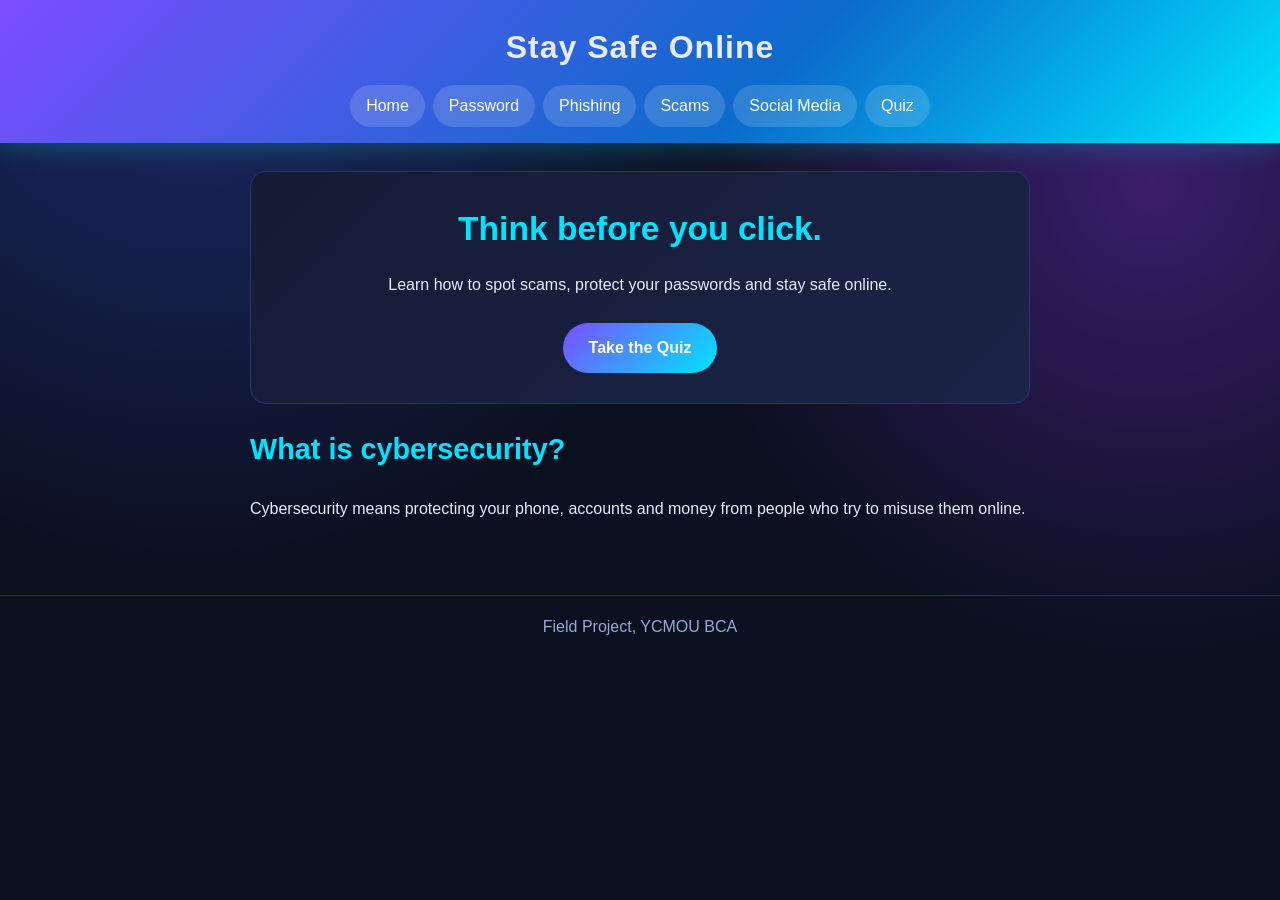
<file: index.html>
<!DOCTYPE html>
<html lang="en">
<head>
  <meta charset="UTF-8">
  <meta name="viewport" content="width=device-width, initial-scale=1">
  <title>Cyber Safety Awareness</title>
  <link rel="stylesheet" href="style.css">
</head>
<body>
  <header>
    <h1>Stay Safe Online</h1>
    <nav>
      <a href="index.html">Home</a>
      <a href="passwords.html">Password</a>
      <a href="phishing.html">Phishing</a>
      <a href="scams.html">Scams</a>
      <a href="social.html">Social Media</a>
      <a href="quiz.html">Quiz</a>
    </nav>
  </header>

  <main>
    <div class="hero">
  <h2>Think before you click.</h2>
  <p>Learn how to spot scams, protect your passwords and stay safe online.</p>
  <a class="btn" href="quiz.html">Take the Quiz</a>
</div>

<h2>What is cybersecurity?</h2>
<p>Cybersecurity means protecting your phone, accounts and
   money from people who try to misuse them online.</p>
  </main>

  <footer>Field Project, YCMOU BCA</footer>
</body>
</html>
</file>
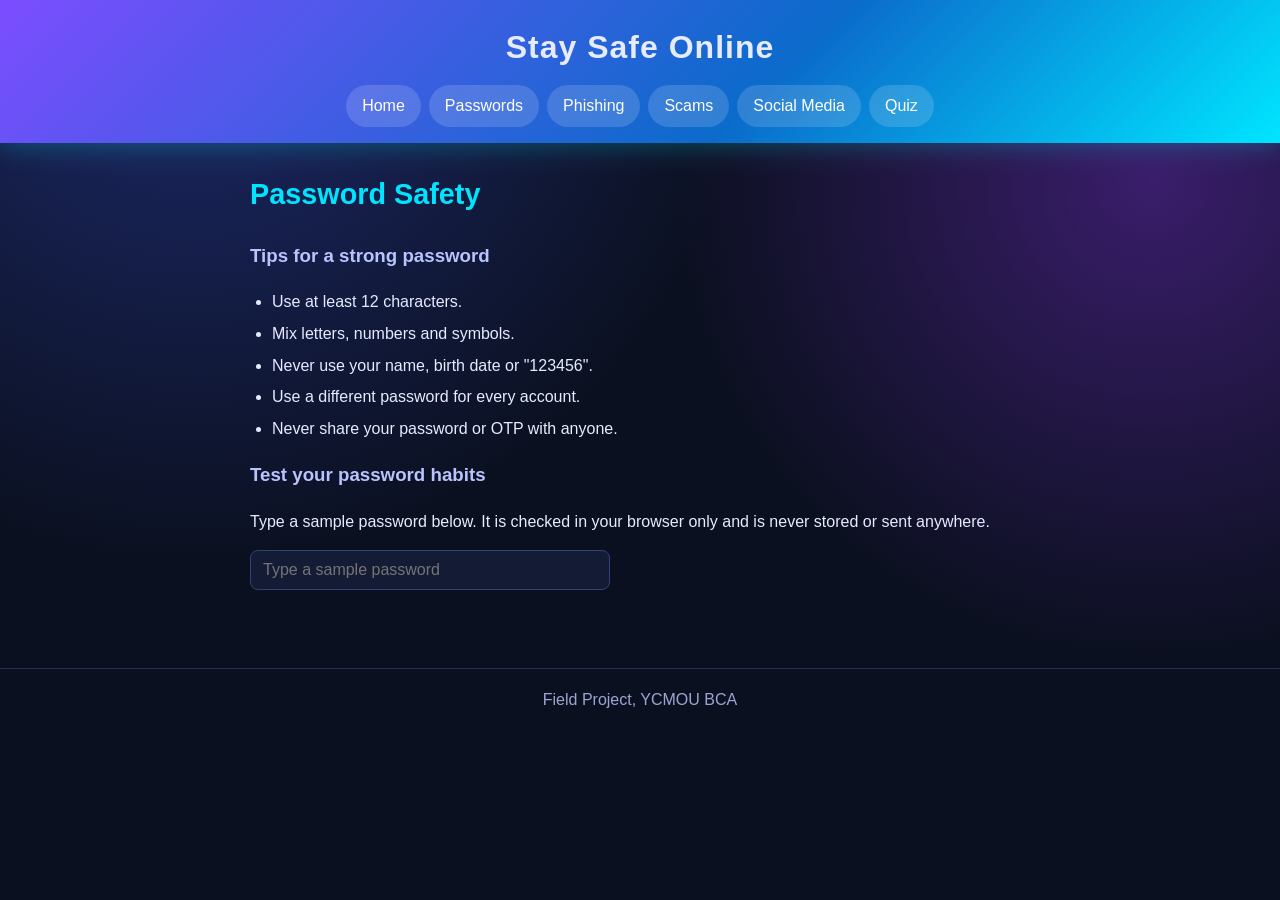
<file: password.html>
<!DOCTYPE html>
<html lang="en">
<head>
  <meta charset="UTF-8">
  <meta name="viewport" content="width=device-width, initial-scale=1">
  <title>Password Safety</title>
  <link rel="stylesheet" href="style.css">
</head>
<body>
  <header>
    <h1>Stay Safe Online</h1>
    <nav>
      <a href="index.html">Home</a>
      <a href="passwords.html">Passwords</a>
      <a href="phishing.html">Phishing</a>
    <a href="scams.html">Scams</a>
    <a href="social.html">Social Media</a>
    <a href="quiz.html">Quiz</a>
    </nav>
  </header>

  <main>
    <h2>Password Safety</h2>
    <h3>Tips for a strong password</h3>
    <ul>
      <li>Use at least 12 characters.</li>
      <li>Mix letters, numbers and symbols.</li>
      <li>Never use your name, birth date or "123456".</li>
      <li>Use a different password for every account.</li>
      <li>Never share your password or OTP with anyone.</li>
    </ul>

    <h3>Test your password habits</h3>
    <p>Type a sample password below. It is checked in your browser only and is never stored or sent anywhere.</p>
    <input type="text" id="pwd" placeholder="Type a sample password">
    <p id="result"></p>
  </main>

  <footer>Field Project, YCMOU BCA</footer>
  <script src="script.js"></script>
</body>
</html>
</file>
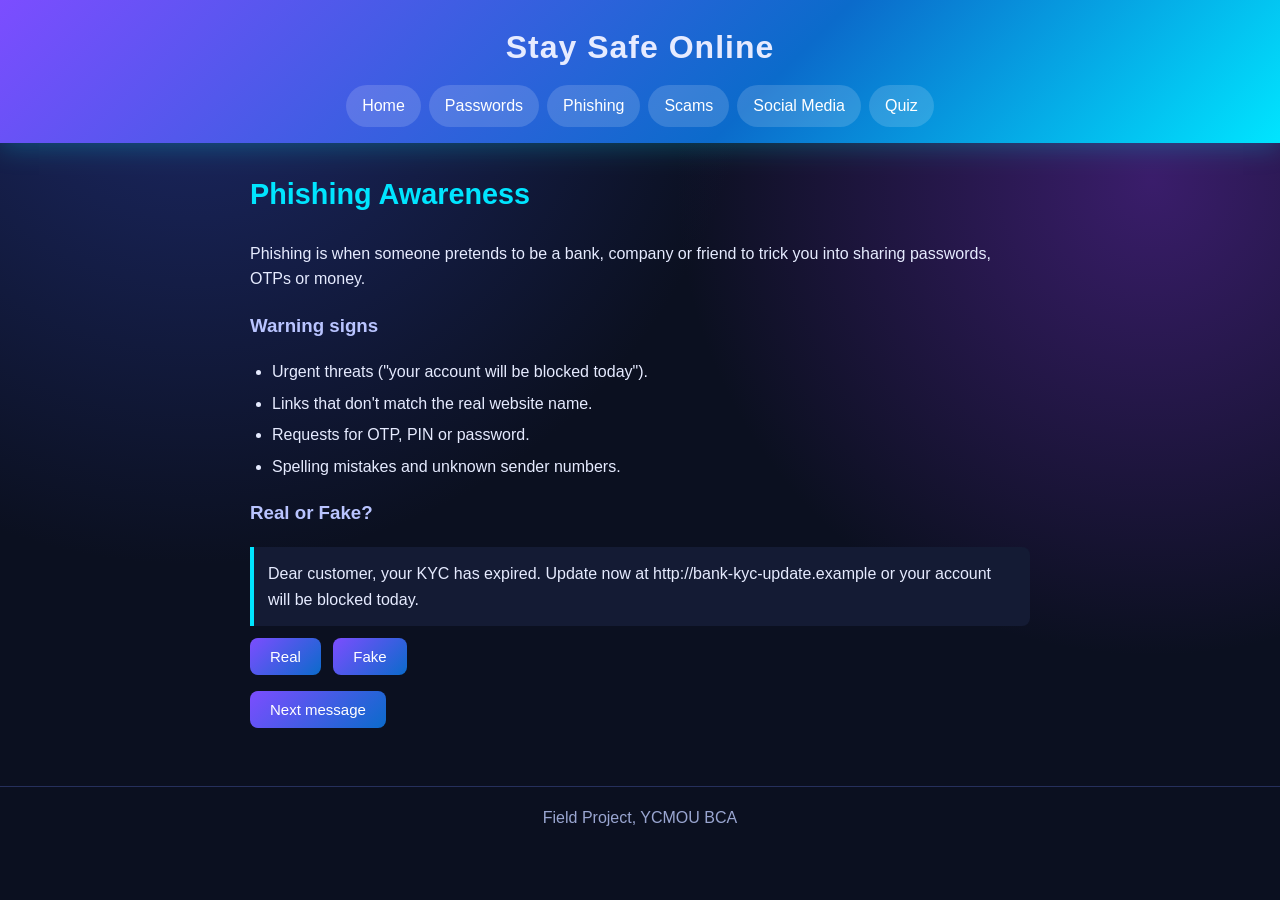
<file: phishing.html>
<!DOCTYPE html>
<html lang="en">
<head>
  <meta charset="UTF-8">
  <meta name="viewport" content="width=device-width, initial-scale=1">
  <title>Phishing Awareness</title>
  <link rel="stylesheet" href="style.css">
</head>
<body>
  <header>
    <h1>Stay Safe Online</h1>
    <nav>
      <a href="index.html">Home</a>
      <a href="passwords.html">Passwords</a>
      <a href="phishing.html">Phishing</a>
      <a href="scams.html">Scams</a>
      <a href="social.html">Social Media</a>
      <a href="quiz.html">Quiz</a>
    </nav>
  </header>

  <main>
    <h2>Phishing Awareness</h2>
    <p>Phishing is when someone pretends to be a bank, company or
       friend to trick you into sharing passwords, OTPs or money.</p>

    <h3>Warning signs</h3>
    <ul>
      <li>Urgent threats ("your account will be blocked today").</li>
      <li>Links that don't match the real website name.</li>
      <li>Requests for OTP, PIN or password.</li>
      <li>Spelling mistakes and unknown sender numbers.</li>
    </ul>

    <h3>Real or Fake?</h3>
    <div id="msgbox"></div>
    <button onclick="answer(true)">Real</button>
    <button onclick="answer(false)">Fake</button>
    <p id="feedback"></p>
    <button id="nextBtn" onclick="nextMsg()">Next message</button>
  </main>

  <footer>Field Project, YCMOU BCA</footer>
  <script src="phishing.js"></script>
</body>
</html>
</file>
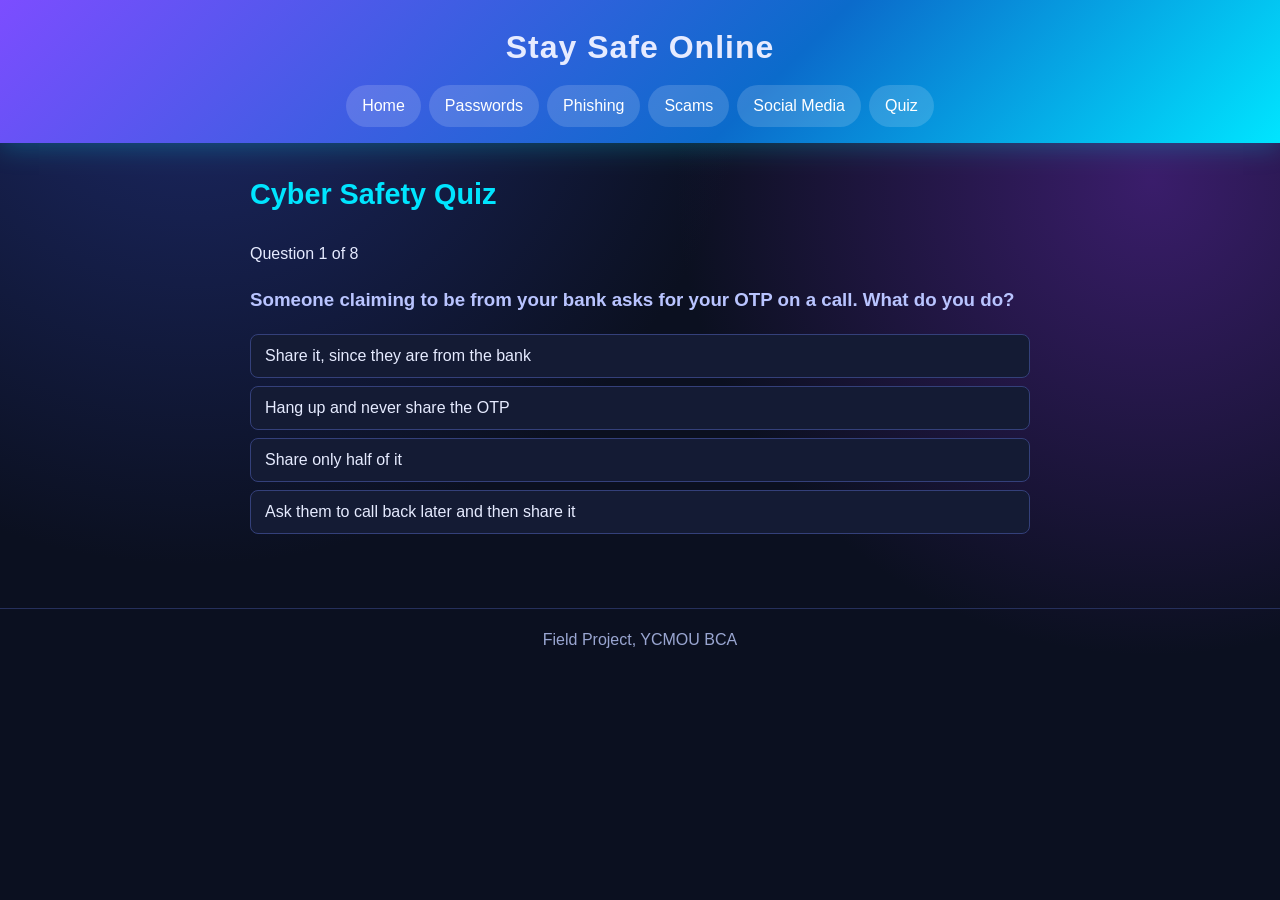
<file: quiz.html>
<!DOCTYPE html>
<html lang="en">
<head>
  <meta charset="UTF-8">
  <meta name="viewport" content="width=device-width, initial-scale=1">
  <title>Cyber Safety Quiz</title>
  <link rel="stylesheet" href="style.css">
</head>
<body>
  <header>
    <h1>Stay Safe Online</h1>
    <nav>
      <a href="index.html">Home</a>
      <a href="passwords.html">Passwords</a>
      <a href="phishing.html">Phishing</a>
      <a href="scams.html">Scams</a>
      <a href="social.html">Social Media</a>
      <a href="quiz.html">Quiz</a>
    </nav>
  </header>

  <main>
    <h2>Cyber Safety Quiz</h2>

    <div id="quizArea">
      <p id="progress"></p>
      <h3 id="question"></h3>
      <div id="options"></div>
      <p id="explain"></p>
      <button id="nextQ" style="display:none;">Next question</button>
    </div>

    <div id="final" style="display:none;">
      <h3 id="scoreText"></h3>
      <p id="scoreMsg"></p>
      <button id="restart">Try again</button>
    </div>
  </main>

  <footer>Field Project, YCMOU BCA</footer>
  <script src="quiz.js"></script>
</body>
</html>
</file>
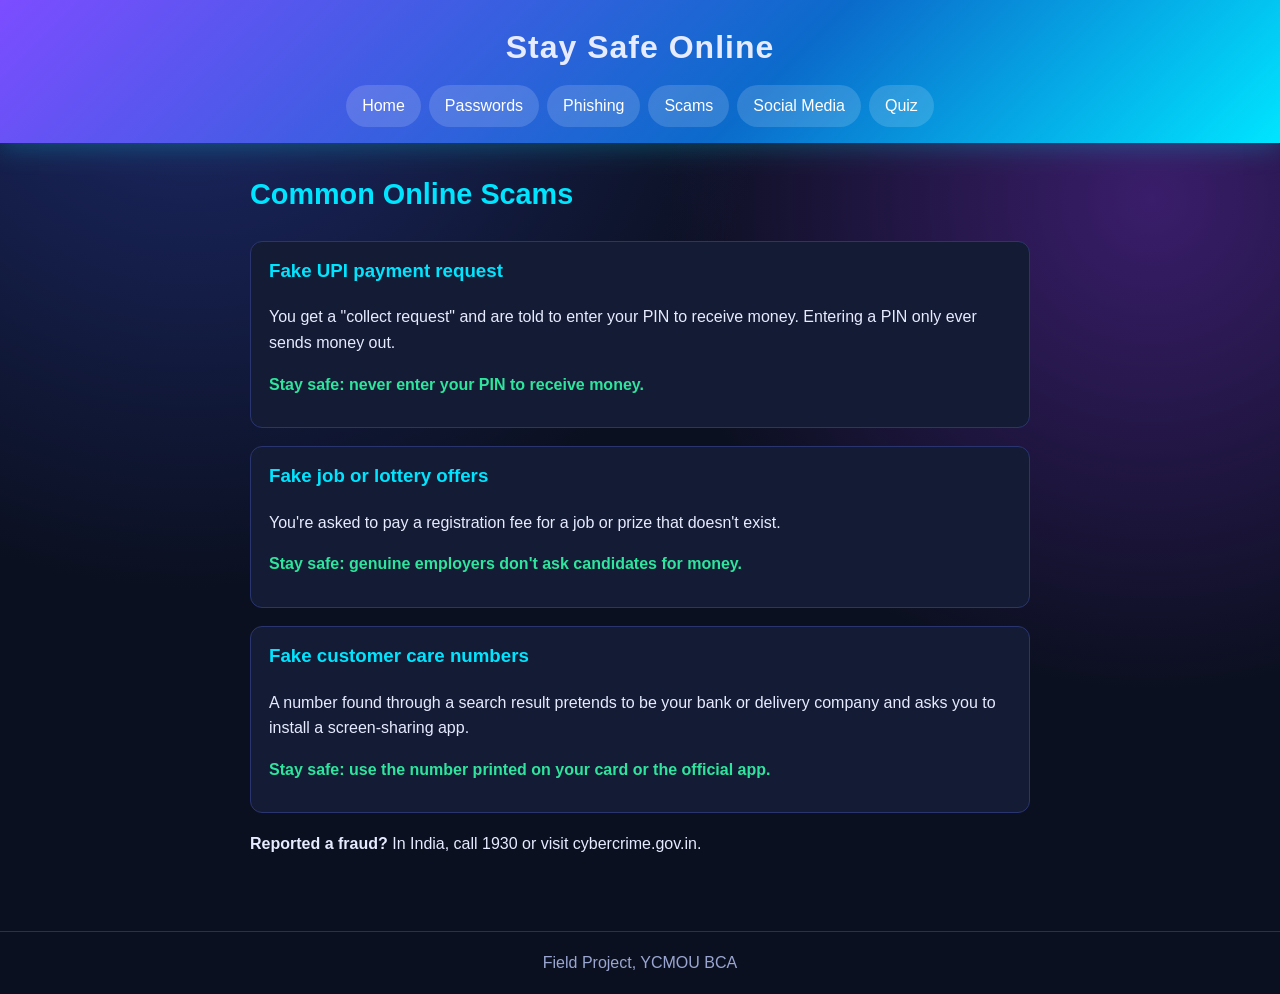
<file: scams.html>
<!DOCTYPE html>
<html lang="en">
<head>
  <meta charset="UTF-8">
  <meta name="viewport" content="width=device-width, initial-scale=1">
  <title>Online Scams</title>
  <link rel="stylesheet" href="style.css">
</head>
<body>
  <header>
    <h1>Stay Safe Online</h1>
    <nav>
      <a href="index.html">Home</a>
      <a href="passwords.html">Passwords</a>
      <a href="phishing.html">Phishing</a>
      <a href="scams.html">Scams</a>
      <a href="social.html">Social Media</a>
      <a href="quiz.html">Quiz</a>
    </nav>
  </header>

  <main>
    <h2>Common Online Scams</h2>

    <div class="card">
      <h3>Fake UPI payment request</h3>
      <p>You get a "collect request" and are told to enter your PIN to receive money. Entering a PIN only ever sends money out.</p>
      <p class="tip">Stay safe: never enter your PIN to receive money.</p>
    </div>

    <div class="card">
      <h3>Fake job or lottery offers</h3>
      <p>You're asked to pay a registration fee for a job or prize that doesn't exist.</p>
      <p class="tip">Stay safe: genuine employers don't ask candidates for money.</p>
    </div>

    <div class="card">
      <h3>Fake customer care numbers</h3>
      <p>A number found through a search result pretends to be your bank or delivery company and asks you to install a screen-sharing app.</p>
      <p class="tip">Stay safe: use the number printed on your card or the official app.</p>
    </div>

    <p><strong>Reported a fraud?</strong> In India, call 1930 or visit cybercrime.gov.in.</p>
  </main>

  <footer>Field Project, YCMOU BCA</footer>
</body>
</html>
</file>
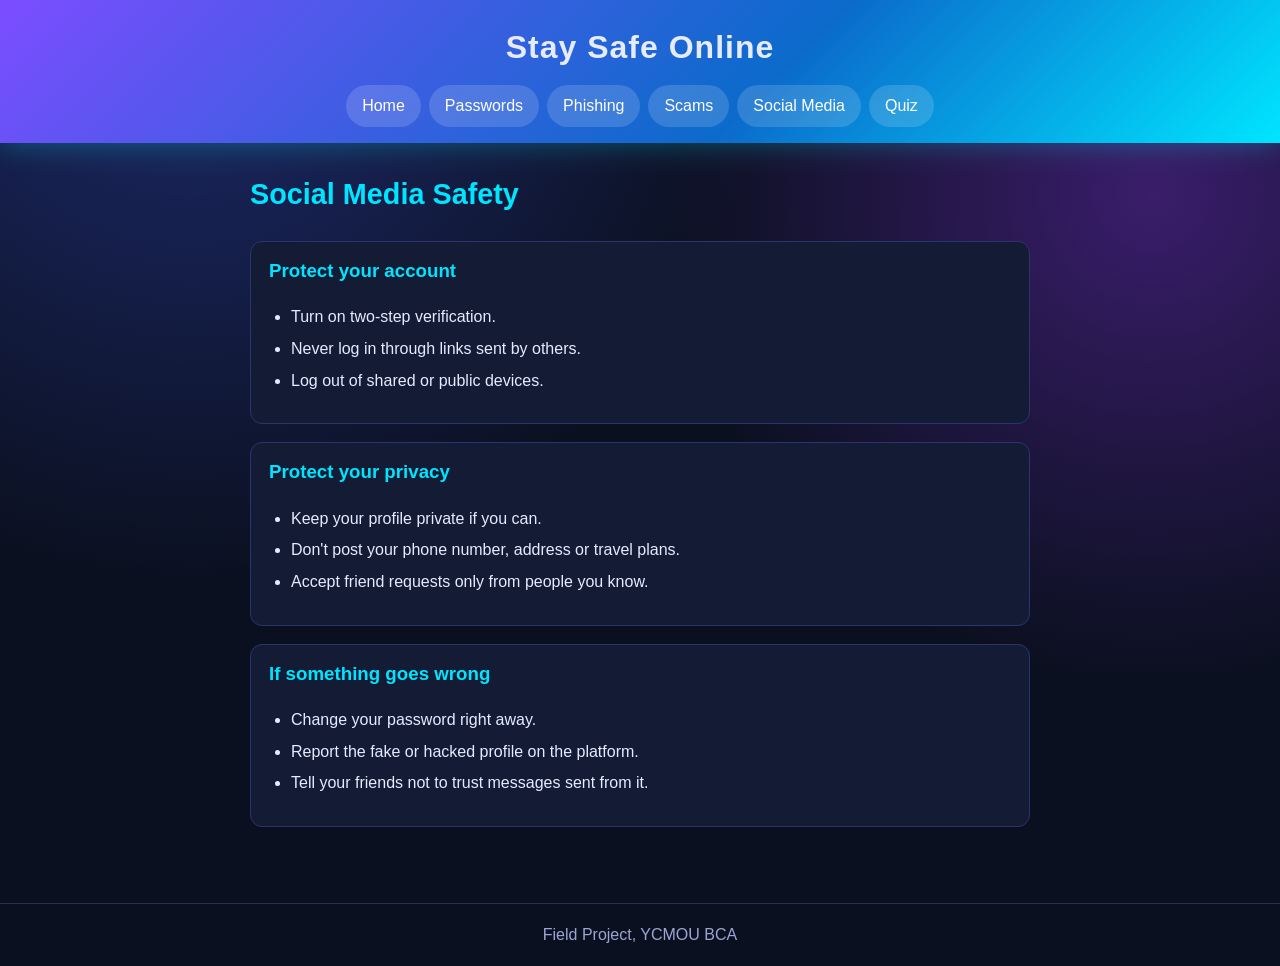
<file: social.html>
<!DOCTYPE html>
<html lang="en">
<head>
  <meta charset="UTF-8">
  <meta name="viewport" content="width=device-width, initial-scale=1">
  <title>Social Media Safety</title>
  <link rel="stylesheet" href="style.css">
</head>
<body>
  <header>
    <h1>Stay Safe Online</h1>
    <nav>
      <a href="index.html">Home</a>
      <a href="passwords.html">Passwords</a>
      <a href="phishing.html">Phishing</a>
      <a href="scams.html">Scams</a>
      <a href="social.html">Social Media</a>
      <a href="quiz.html">Quiz</a>
    </nav>
  </header>

  <main>
    <h2>Social Media Safety</h2>

    <div class="card">
      <h3>Protect your account</h3>
      <ul>
        <li>Turn on two-step verification.</li>
        <li>Never log in through links sent by others.</li>
        <li>Log out of shared or public devices.</li>
      </ul>
    </div>

    <div class="card">
      <h3>Protect your privacy</h3>
      <ul>
        <li>Keep your profile private if you can.</li>
        <li>Don't post your phone number, address or travel plans.</li>
        <li>Accept friend requests only from people you know.</li>
      </ul>
    </div>

    <div class="card">
      <h3>If something goes wrong</h3>
      <ul>
        <li>Change your password right away.</li>
        <li>Report the fake or hacked profile on the platform.</li>
        <li>Tell your friends not to trust messages sent from it.</li>
      </ul>
    </div>
  </main>

  <footer>Field Project, YCMOU BCA</footer>
</body>
</html>
</file>
<file: style.css>
:root {
  --bg: #0b1020;
  --panel: #141b34;
  --panel-2: #1b2447;
  --text: #e6ebff;
  --muted: #9aa6d1;
  --accent: #00e5ff;
  --accent-2: #7c4dff;
  --good: #2ee59d;
  --bad: #ff5c7a;
}

* { box-sizing: border-box; }

body {
  font-family: "Segoe UI", Arial, sans-serif;
  margin: 0;
  color: var(--text);
  line-height: 1.6;
  background:
    radial-gradient(circle at 15% 0%, #1d2a6b 0%, transparent 40%),
    radial-gradient(circle at 90% 20%, #3a1d6b 0%, transparent 35%),
    var(--bg);
  min-height: 100vh;
}

header {
  background: linear-gradient(135deg, var(--accent-2), #0b6bcb 60%, var(--accent));
  padding: 22px 20px 16px;
  text-align: center;
  box-shadow: 0 4px 25px rgba(0, 229, 255, 0.25);
}
header h1 { margin: 0 0 12px; font-size: 2rem; letter-spacing: 1px; }

nav { display: flex; flex-wrap: wrap; justify-content: center; gap: 8px; }
nav a {
  color: white;
  text-decoration: none;
  padding: 8px 16px;
  border-radius: 999px;
  background: rgba(255, 255, 255, 0.15);
  transition: background 0.2s, transform 0.2s;
}
nav a:hover { background: rgba(255, 255, 255, 0.35); transform: translateY(-2px); }

main { padding: 28px 20px; max-width: 820px; margin: auto; }

h2 { color: var(--accent); font-size: 1.8rem; margin-top: 0; }
h3 { color: #b9c4ff; }
p, li { color: var(--text); }
ul { padding-left: 22px; }
li { margin-bottom: 6px; }

footer {
  text-align: center;
  padding: 18px;
  margin-top: 30px;
  color: var(--muted);
  border-top: 1px solid #26305c;
}

/* Inputs and buttons */
input {
  padding: 10px 12px;
  width: 100%;
  max-width: 360px;
  font-size: 16px;
  color: var(--text);
  background: var(--panel);
  border: 1px solid #34407a;
  border-radius: 8px;
}
input:focus { outline: none; border-color: var(--accent); box-shadow: 0 0 10px rgba(0, 229, 255, 0.4); }

button {
  padding: 10px 20px;
  margin-right: 8px;
  cursor: pointer;
  color: white;
  font-size: 15px;
  border: none;
  border-radius: 8px;
  background: linear-gradient(135deg, var(--accent-2), #0b6bcb);
  transition: transform 0.15s, box-shadow 0.15s;
}
button:hover { transform: translateY(-2px); box-shadow: 0 6px 16px rgba(124, 77, 255, 0.45); }

#result { font-weight: bold; font-size: 1.2rem; color: var(--accent); }

/* Phishing page */
#msgbox {
  background: var(--panel);
  border-left: 4px solid var(--accent);
  padding: 14px;
  margin-bottom: 12px;
  border-radius: 0 8px 8px 0;
}

/* Cards (Scams and Social Media pages) */
.card {
  background: var(--panel);
  border: 1px solid #2a3570;
  border-radius: 12px;
  padding: 14px 18px;
  margin-bottom: 18px;
  transition: transform 0.2s, box-shadow 0.2s;
}
.card:hover { transform: translateY(-3px); box-shadow: 0 8px 24px rgba(0, 229, 255, 0.18); }
.card h3 { margin-top: 0; color: var(--accent); }
.tip { color: var(--good); font-weight: bold; }

/* Quiz */
.opt {
  display: block;
  width: 100%;
  text-align: left;
  margin: 8px 0;
  padding: 12px 14px;
  background: var(--panel);
  color: var(--text);
  border: 1px solid #34407a;
  border-radius: 8px;
  font-size: 16px;
}
.opt:hover { background: var(--panel-2); border-color: var(--accent); }
.correct { background: rgba(46, 229, 157, 0.18); border-color: var(--good); }
.wrong { background: rgba(255, 92, 122, 0.18); border-color: var(--bad); }

/* Home page extras */
.hero {
  background: linear-gradient(135deg, var(--panel), var(--panel-2));
  border: 1px solid #2a3570;
  border-radius: 16px;
  padding: 30px 24px;
  text-align: center;
  margin-bottom: 22px;
}
.hero h2 { font-size: 2.1rem; margin-bottom: 8px; }
.btn {
  display: inline-block;
  margin-top: 10px;
  padding: 12px 26px;
  color: white;
  text-decoration: none;
  border-radius: 999px;
  background: linear-gradient(135deg, var(--accent-2), var(--accent));
  font-weight: bold;
}
</file>
